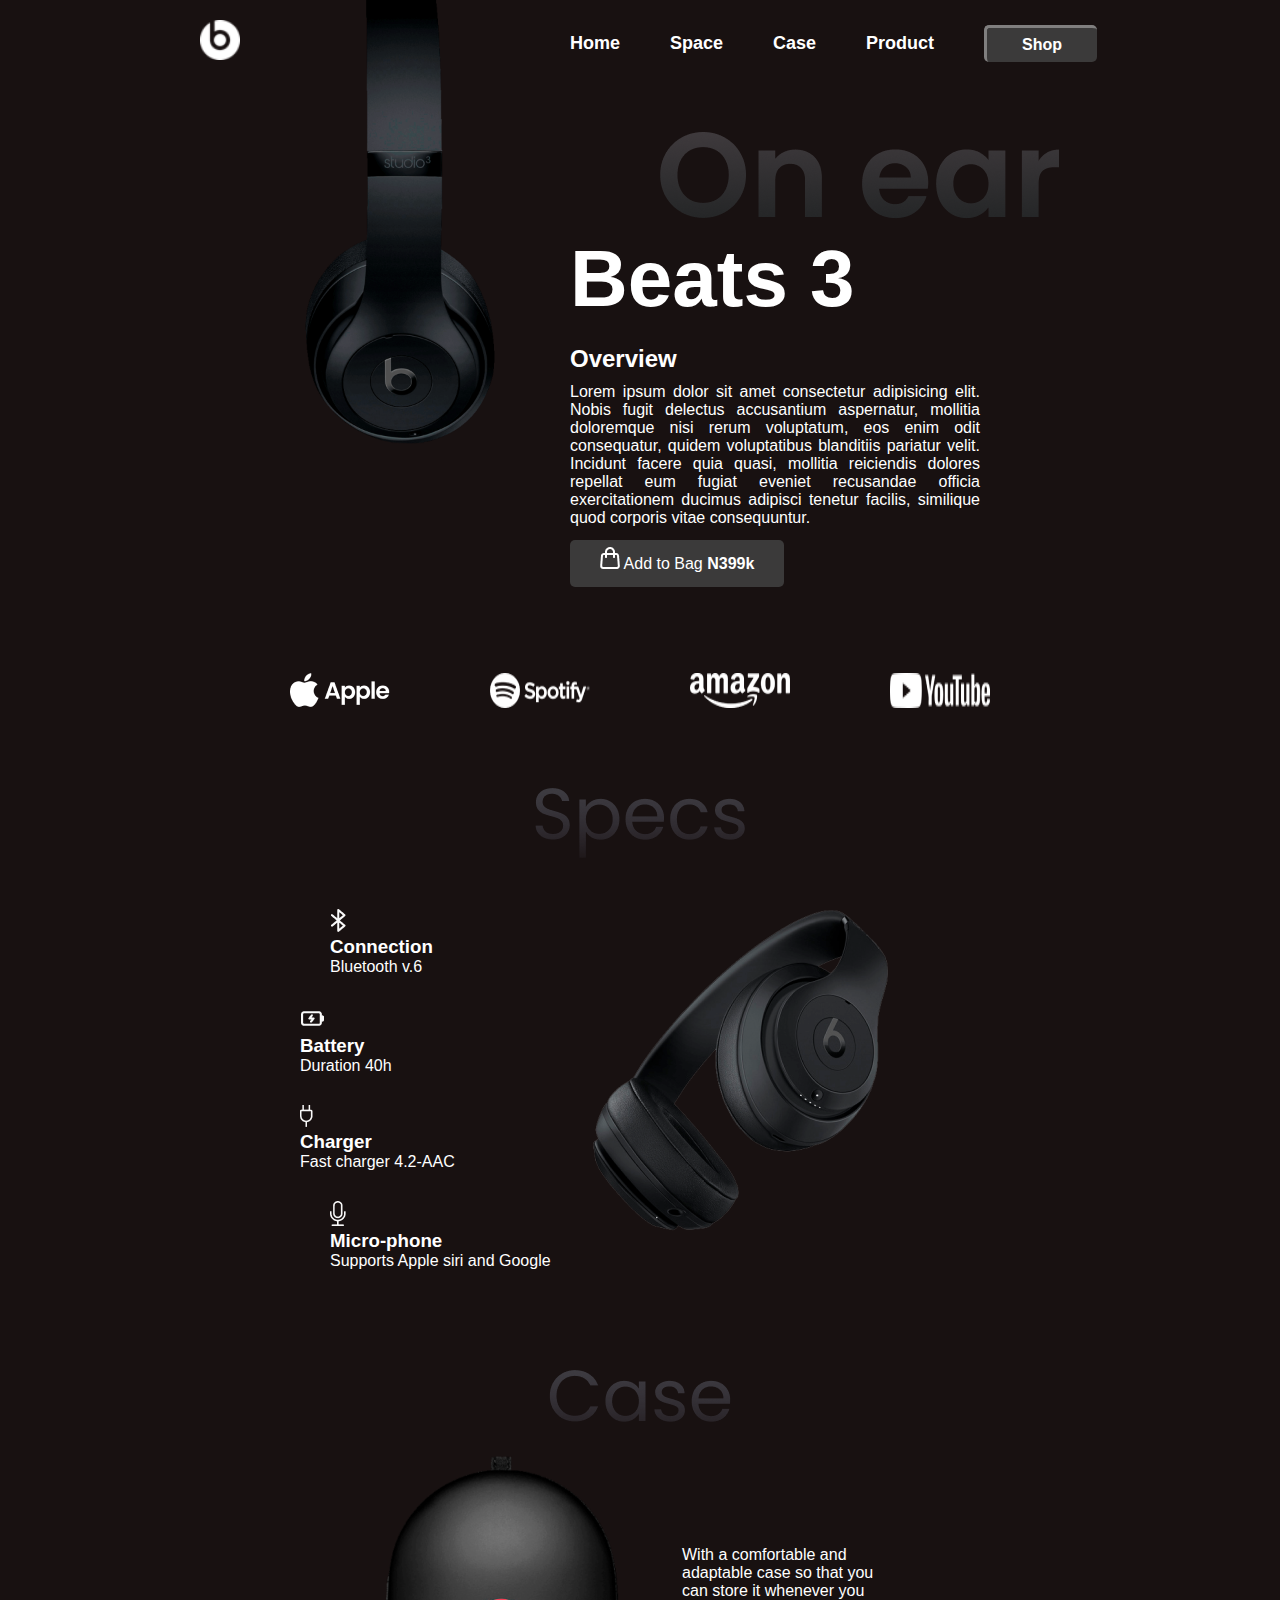
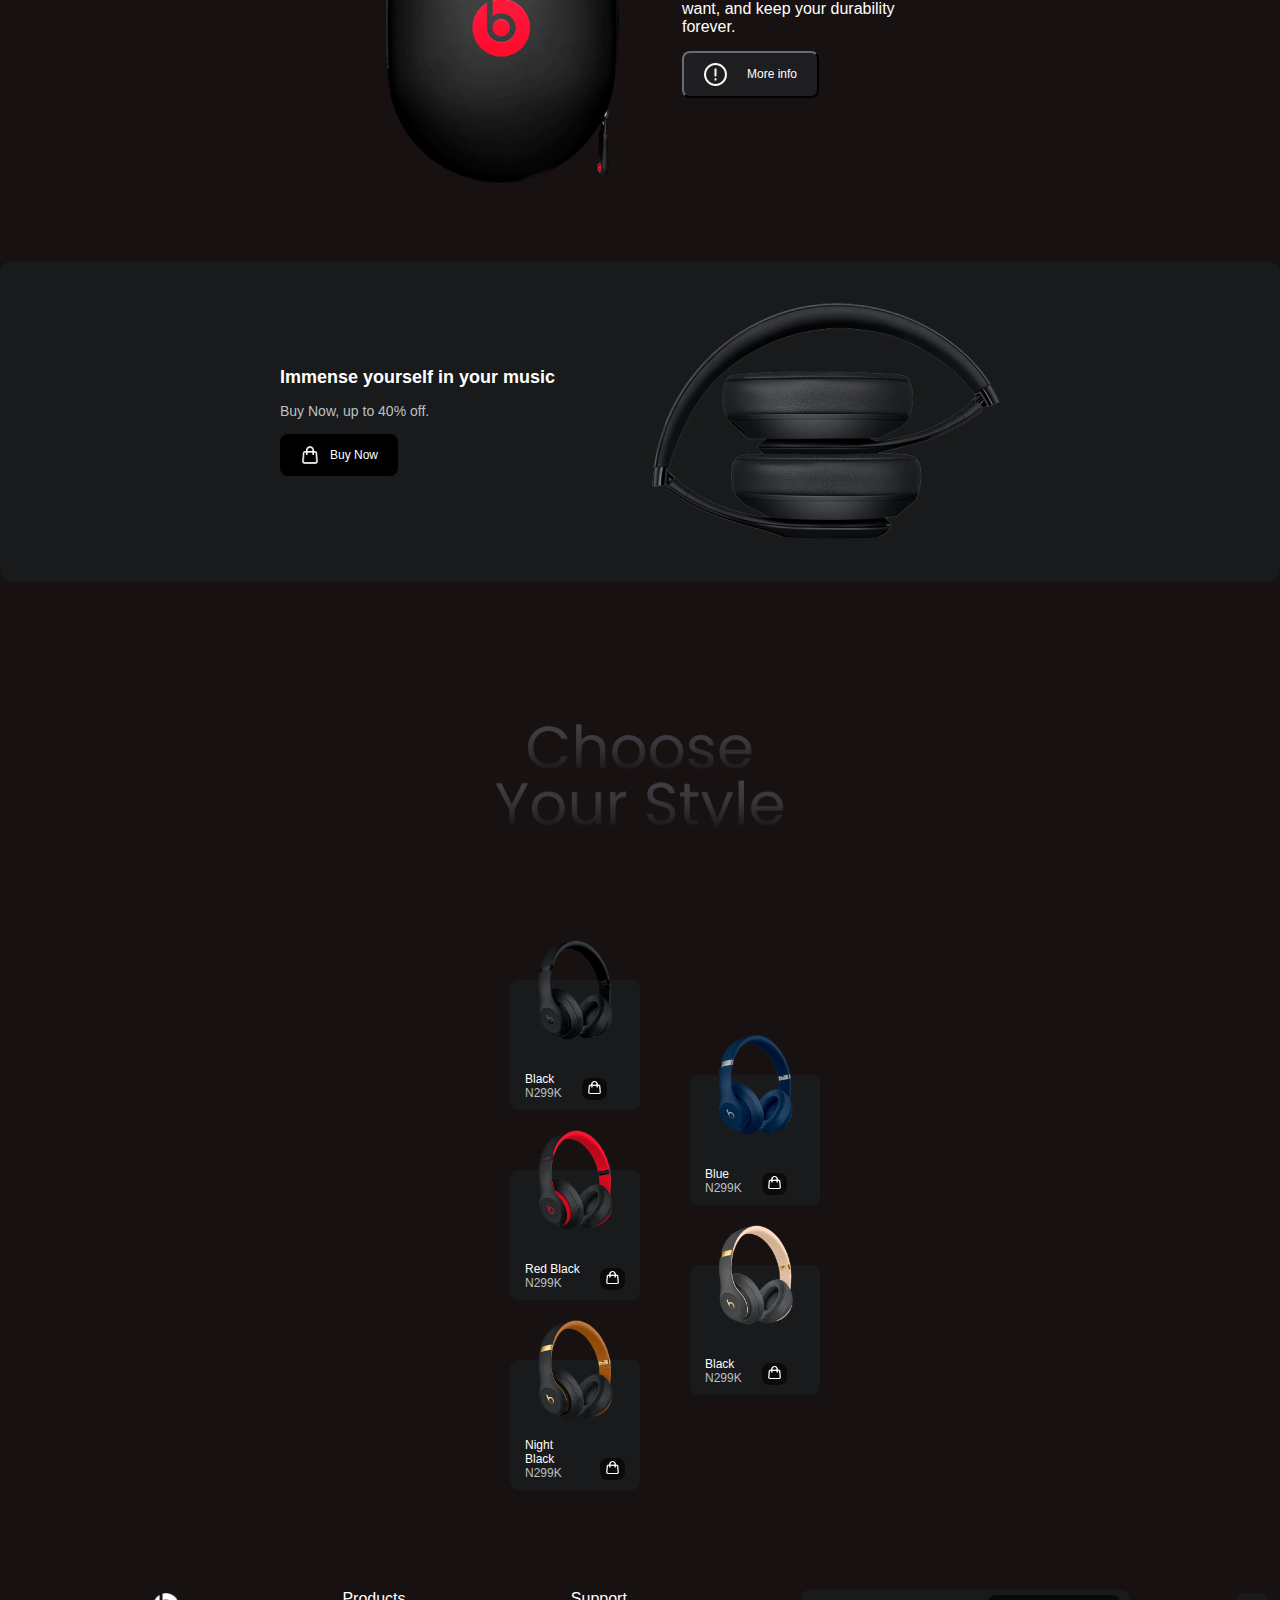
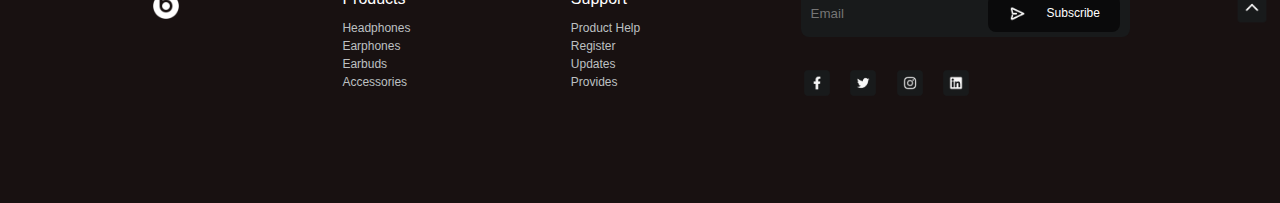
<file: index.html>
<!DOCTYPE html>
<html lang="en">
<head>
    <meta charset="UTF-8">
    <meta http-equiv="X-UA-Compatible" content="IE=edge">
    <meta name="viewport" content="width=device-width, initial-scale=1.0">
    <link rel="stylesheet" href="style.css">
    <title>Beast</title>

</head>
<body>
    <section class="hero-section">
        <div class="left-section">
            <img class="logo" src="./Photos/beatsLogo.png" alt="company-logo">
            <img class="main-img" src="./Photos/mainImage.png" alt="main-img">

        </div>

<!-- ----------------------------RIGHT SECTION------------------------ -->

        <div class="right-section">
            <nav>
                <div class="nav-links">
                   <a href="#" class="links">Home</a>
                   <a href="#" class="links">Space</a>
                   <a href="#" class="links">Case</a>
                   <a href="#" class="links">Product</a>
                   <a href="#" class="btn">Shop</a>
                </div>
            </nav>

            <!-- -------------------------------------------------------- -->

            <div class="right-img">
                <img src="./Photos/onEar.png" alt="" class="on-ear">
            </div>

            <h1>Beats 3</h1>

            <h2>Overview</h2>

            <div class="disc-text">

            <p>Lorem ipsum dolor sit amet consectetur adipisicing elit. Nobis fugit delectus accusantium aspernatur, mollitia doloremque nisi rerum voluptatum, eos enim odit consequatur, quidem voluptatibus blanditiis pariatur velit. Incidunt facere quia quasi, mollitia reiciendis dolores repellat eum fugiat eveniet recusandae officia exercitationem ducimus adipisci tenetur facilis, similique quod corporis vitae consequuntur.</p>

            </div>

            <div class="p-btn">

            <a href="#" class="purchase-btn">
                <img src="./Icons/shoppingBag.png" alt="">
                Add to Bag <b>N399k</b>
            </a>

            </div>

        </div>

        

    </section>

    <!-- ----------------COMPANIES LOGO SECTION------------------ -->

    <section class="companies-logos container">
        <div class="companies-logo">
            <img src="./Photos/appleLogo.png" alt="" class="c-logo">
            <img src="./Photos/spotifyLogo.png" alt="" class="c-logo">
            <img src="./Photos/amazonLogo.png" alt="" class="c-logo">
            <img src="./Photos/youtubeLogo.png" alt="" class="c-logo">
        </div>

    </section>

    <!-- ---------------PRODUCT SECTION----------------------------- -->

    <section class="product-sections container">
        <div class="product-section container">
            <img src="./Icons/specsLogo.png" alt="">
        </div>

        <div class="product-disc">
            <div class="product-left">
                <div class="product-bluetooth">
                    <img src="Icons/bluetooth.png" alt="">
                    <h3>Connection</h3>
                    <p>Bluetooth v.6</p>
                </div>
   
               <div class="product-battery">
                   <img src="Icons/battery.png" alt="">
                   <h3>Battery</h3>
                   <p>Duration 40h</p>
               </div>
   
               <div class="product-charger">
                   <img src="Icons/charger.png" alt="">
                   <h3>Charger</h3>
                   <p>Fast charger 4.2-AAC</p>
               </div>
   
               <div class="product-microphone">
                   <img src="Icons/mic.png" alt="">
                   <h3>Micro-phone</h3>
                   <p>Supports Apple siri and Google</p>
               </div>

             </div>  

            <div class="spec-img">
              <img src="Photos/specsImage.png" alt="">

            </div>
        

        </div>





    </section>

    <!-- -----------------------CASE SECTION----------------------------- -->

    <section class="case-section container">
        <div class="main-case-section ">
            <img src="Icons/caseLogo.png" alt="case logo">

        </div>
        
        <div class="case-box">

           <div class="left-case ">
               <img src="Photos/caseImage.png" alt="case-img">
   
           </div>
   
           <div class="right-case">
             <p> With a comfortable and adaptable case so that you can store it
                whenever you want, and keep your durability forever.</p>

                <button class="more-info-btn">
                    <img src="Icons/group.png" alt="">
                    <span>More info</span>
                </button>
          
   
           </div>

        </div>


    </section>

<!-- --------------------SECTION TO BUT PRODUCT-------------- -->

<section class="buy-product">
    <div>
      <h3>Immense yourself in your music</h3>
      <p>Buy Now, up to 40% off.</p>
      <div>
        <img src="./Icons/shoppingBag.png" alt="shoping bag" />
        <p>Buy Now</p>
      </div>
    </div>

    <img src="./Photos/buyNowSectionImage.png" alt="buy now" />
  </section>


<!-- -------------------Product section display------------------------ -->
 
 <section class="product">
   
    <img class="product-logo" src="./Icons/productLogo.png" alt="logo" />

    
     <div class="product-items">
     
     
           

           <div class="product-column">

        <div class="product-card">
            <img class="product-img" src="./Photos/black.png" alt="black" />
            <div class="product-info">
              <p> Black <br /><span>N299K</span></p>
    
              <div>
                <img src="./Icons/shoppingBag.png" alt="shopping bag" />
              </div>
            </div>
          </div>


      <!-- creating card for product -->
      <div class="product-card">
        <img
          class="product-img"
          src="./Photos/redBlack.png"
          alt="red black"
        />
        <div class="product-info">
          <p>
            Red Black <br />
            <span>N299K</span>
          </p>

          <div>
            <img src="./Icons/shoppingBag.png" alt="shopping bag" />
          </div>
        </div>
      </div>
        

        <!-- creating card for product -->
        <div class="product-card">
            <img
              class="product-img"
              src="./Photos/nightBlack.png"
              alt="Night Black"
            />
            <div class="product-info">
              <p>
                Night Black <br />
                <span>N299K</span>
              </p>
  
              <div>
                <img src="./Icons/shoppingBag.png" alt="shopping bag" />
              </div>
            </div>
          </div>

           </div>

  
              <div class="product-column">

            <!-- creating card for product -->
          <div class="product-card">
            <img class="product-img" src="./Photos/blue.png" alt="blue" />
            <div class="product-info">
              <p>
                Blue <br />
                <span>N299K</span>
              </p>
  
              <div>
                <img src="./Icons/shoppingBag.png" alt="shopping bag" />
              </div>
            </div>
          </div>
  
          <!-- creating card for product -->
          <div class="product-card">
            <img
              class="product-img"
              src="./Photos/twilightGray.png"
              alt="twilight"
            />
            <div class="product-info">
              <p>
                Black <br />
                <span>N299K</span>
              </p>
  
              <div>
                <img src="./Icons/shoppingBag.png" alt="shopping bag" />
              </div>
            </div>
          </div>
              </div>


     </div>     




<!-- ---------------------Footer section starts------------ -->
        
    <footer>
        <img class="footer-logo" src="./Photos/beatsLogo.png" alt="logo" />
  
        <ul>
          <li><a href="#">Products</a></li>
          <li><a href="#">Headphones</a></li>
          <li><a href="#">Earphones</a></li>
          <li><a href="#">Earbuds</a></li>
          <li><a href="#">Accessories</a></li>
        </ul>
  
        <ul>
          <li><a href="#">Support</a></li>
          <li><a href="#">Product Help</a></li>
          <li><a href="#">Register</a></li>
          <li><a href="#">Updates</a></li>
          <li><a href="#">Provides</a></li>
        </ul>
  
        <div class="subscription-footer">

          <div>
            <input type="email" placeholder="Email" />
            <div class="subscribe-button">
              <img src="./Icons/rightArrow.png" alt="Right-Arrow" />
              <p>Subscribe</p>
            </div>
          </div>
  
          <div>
            <img src="./Icons/facebook.png" alt="Facebook" />
            <img src="./Icons/twitter.png" alt="Twitter" />
            <img src="./Icons/instagram.png" alt="Instagram" />
            <img src="./Icons/linkedin.png" alt="Linkedin" />
          </div>
        </div>
  
        <img class="Arrow-up" src="./Icons/upArrow.png" alt="Arrow" />
      </footer>



    
</body>
</html>
</file>
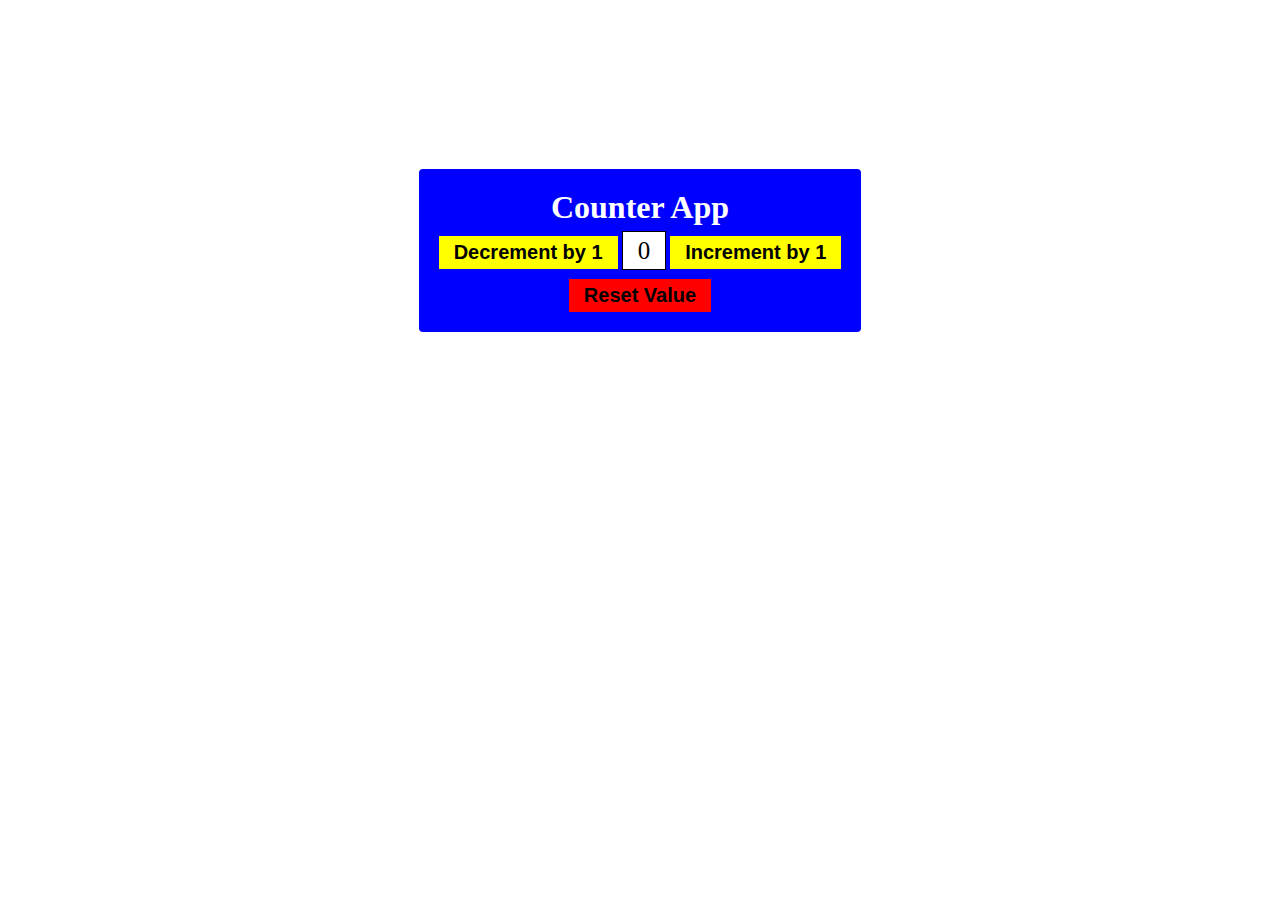
<file: Counter App/Index.html>
<!DOCTYPE html>
<html lang="en">
  <head>
    <meta charset="UTF-8" />
    <meta http-equiv="X-UA-Compatible" content="IE=edge" />
    <meta name="viewport" content="width=device-width, initial-scale=1.0" />
    <title>Counter App</title>

    <link rel="stylesheet" href="./style.css" />

  </head>
  <body>
    
    <div class="container">
      <h1>Counter App</h1>

      <div>
        <button id="decrementBtn">Decrement by 1</button>
        <span id="displayValue" class="display-value">0</span>
        <button id="incrementBtn">Increment by 1</button>
      </div>

      <button id="resetBtn" class="reset-btn">Reset Value</button>
    </div>


    <script src="./script.js"></script>
  </body>

  
  

</html>
</file>
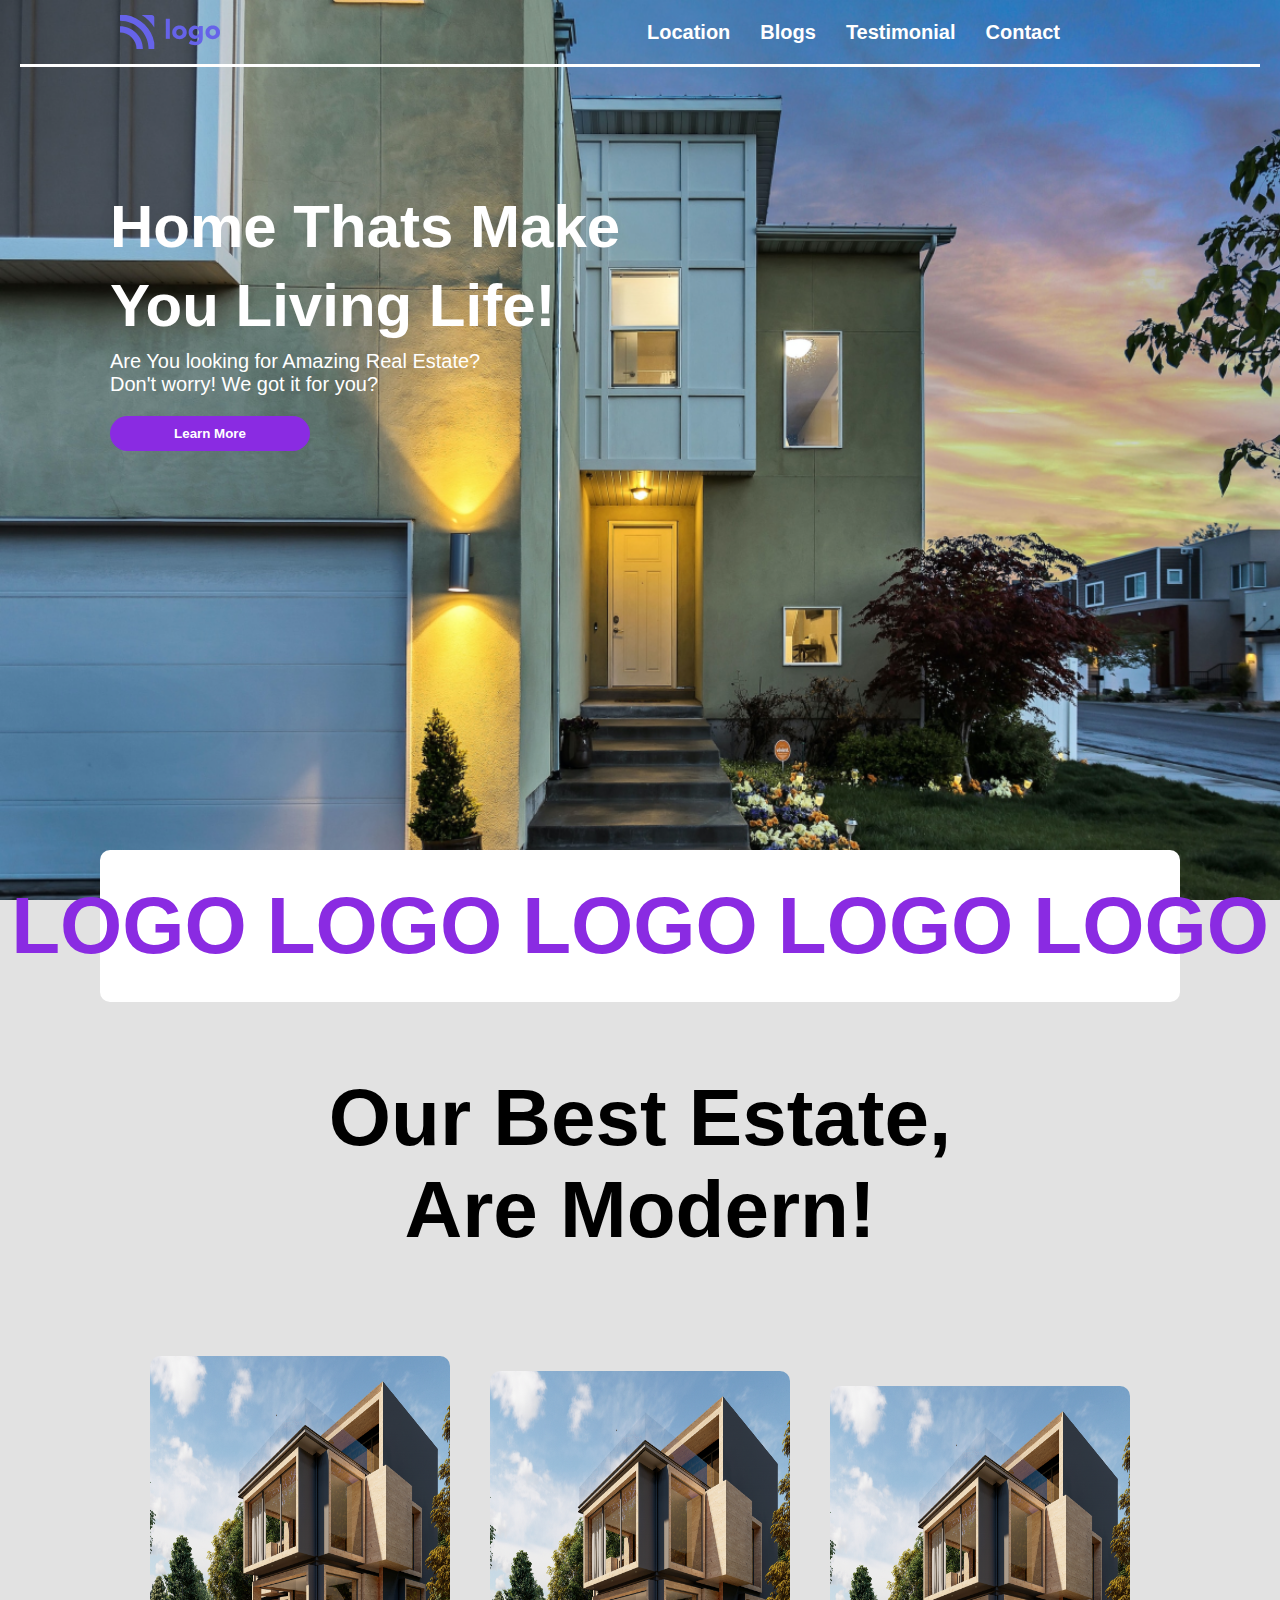
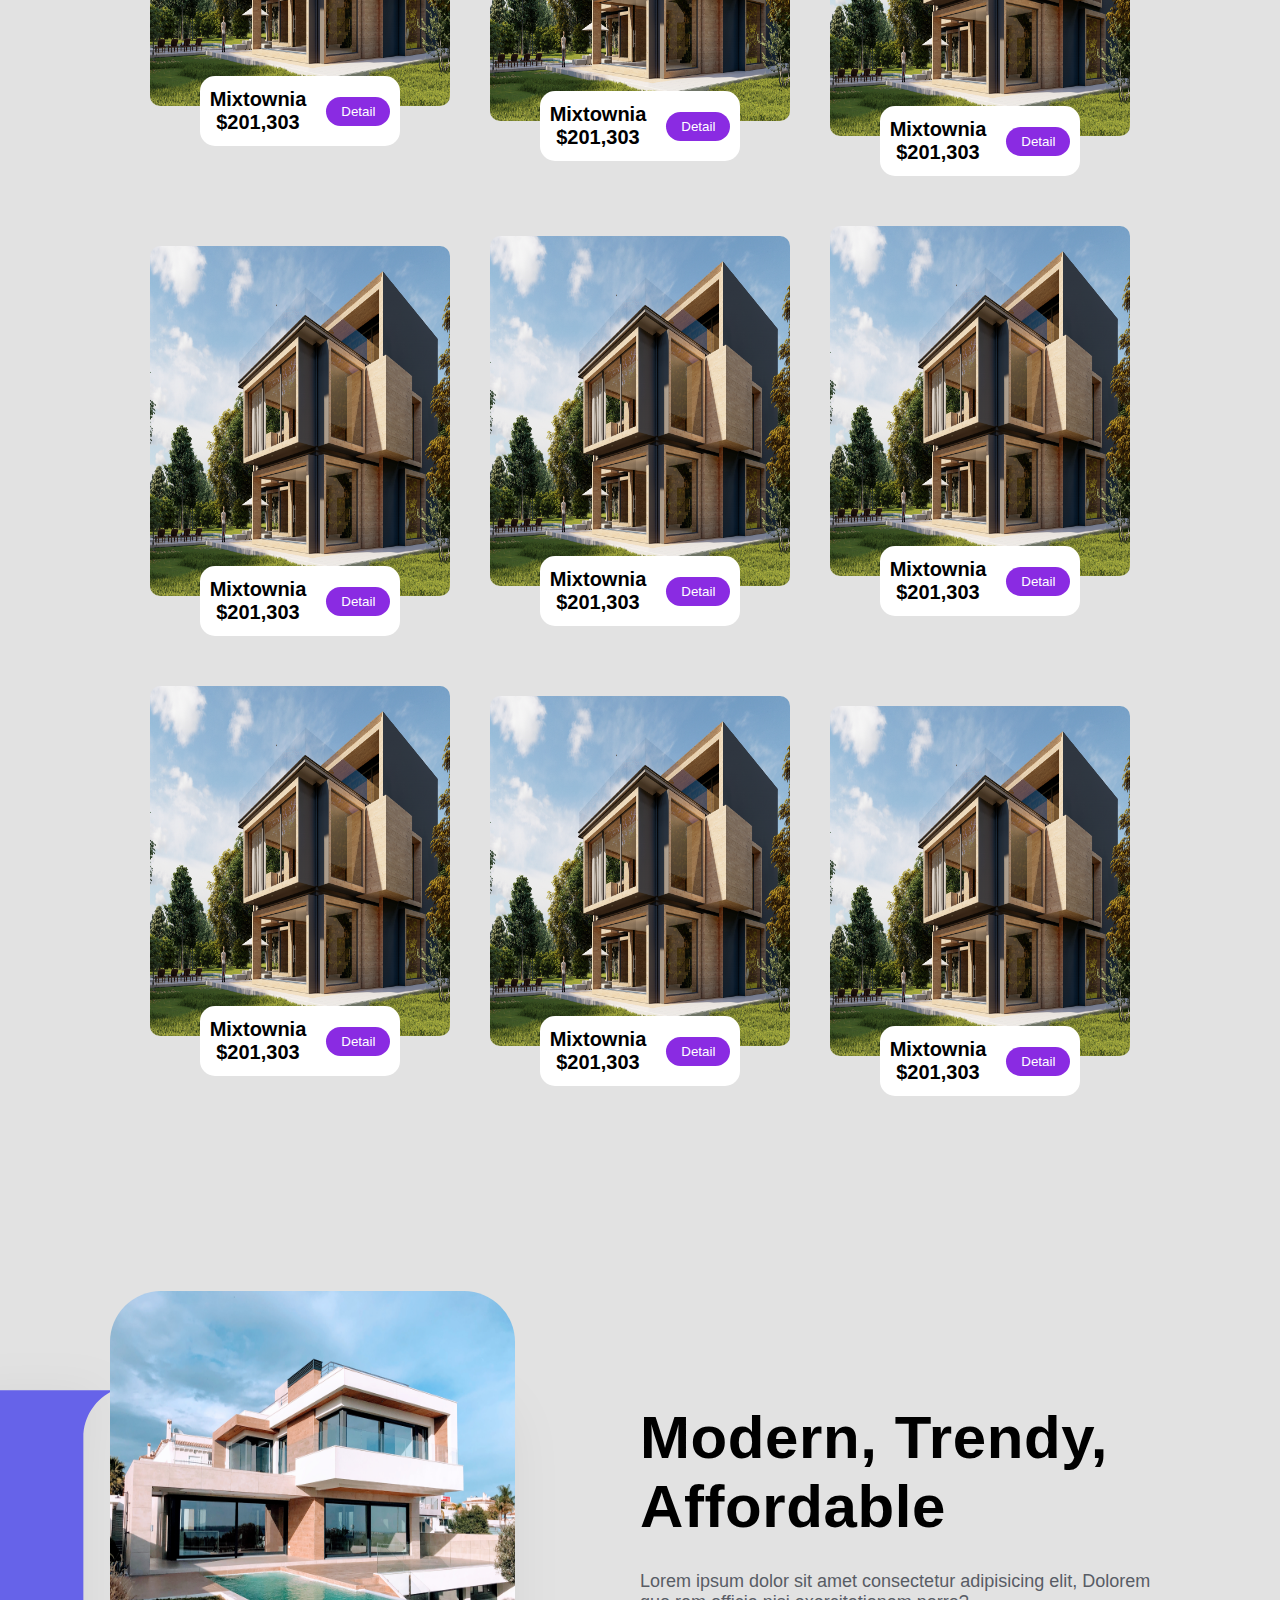
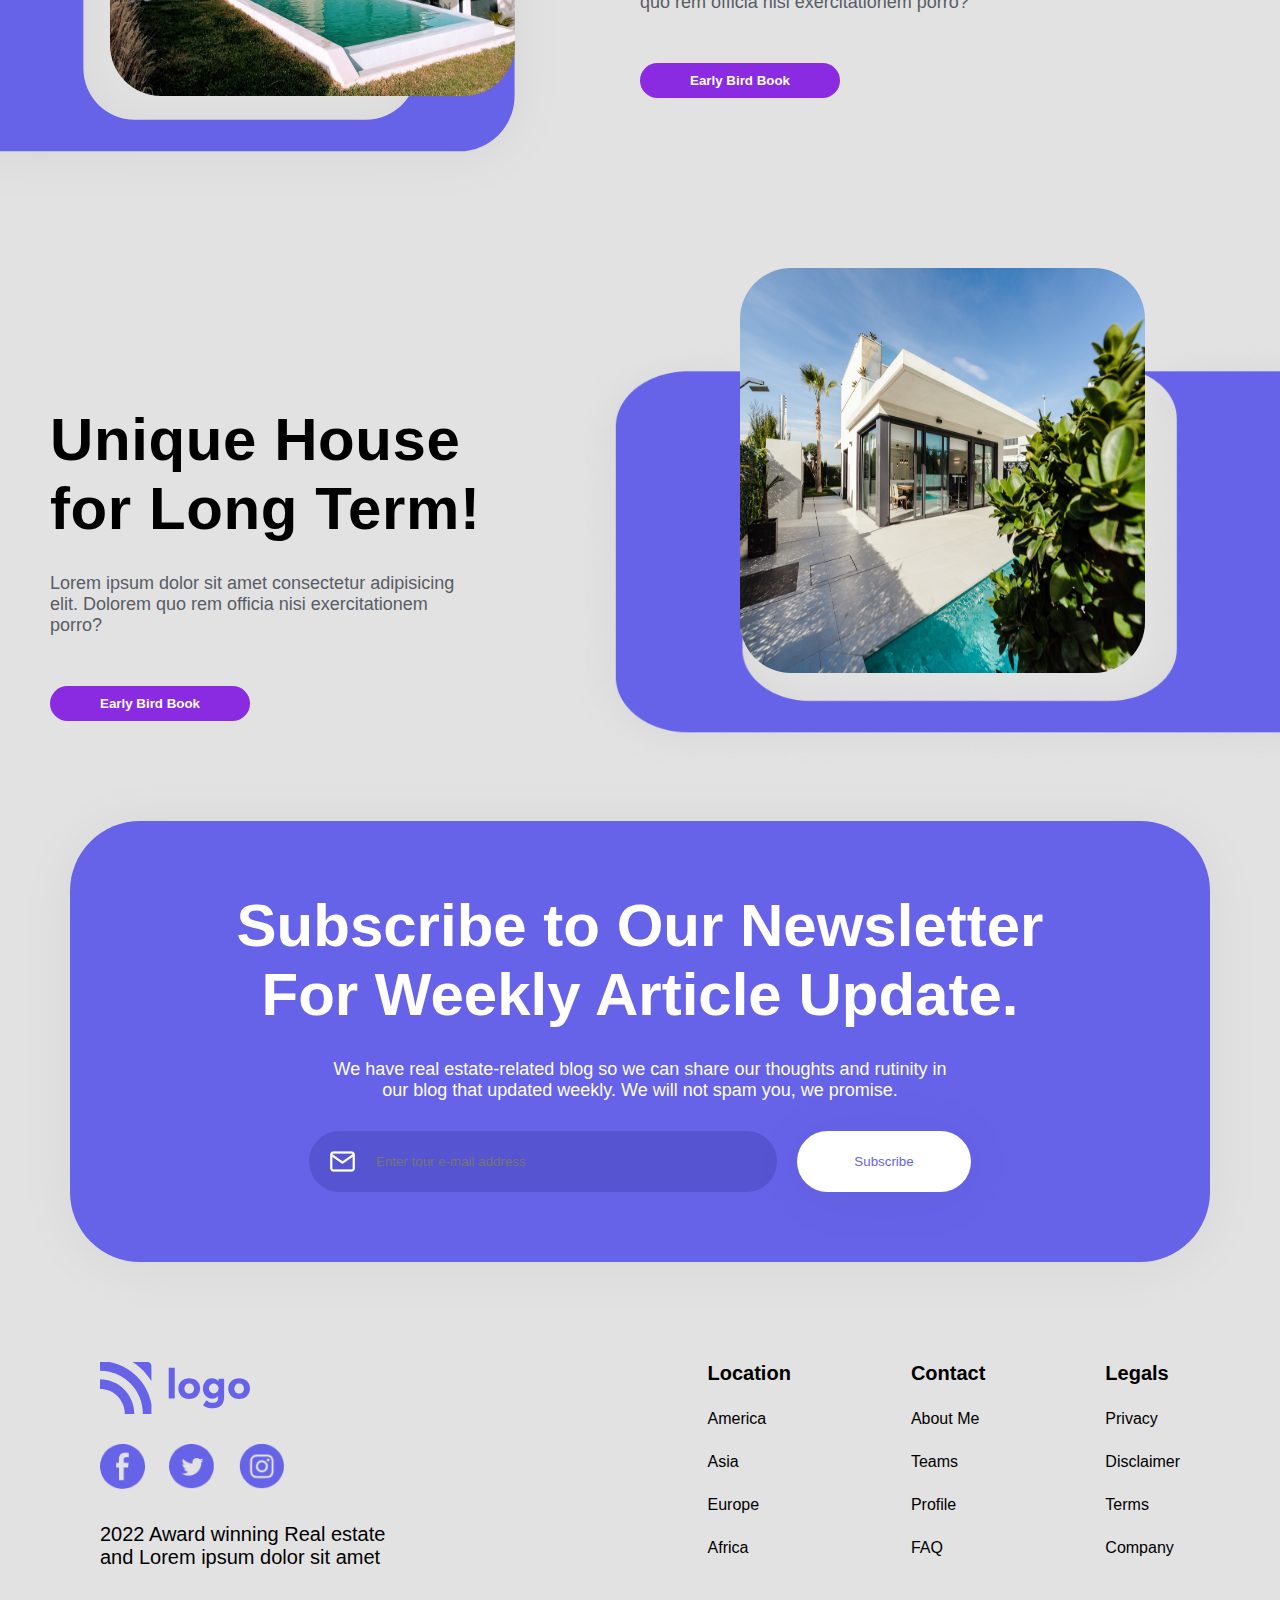
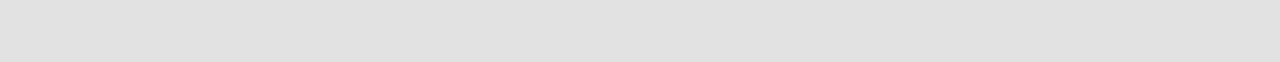
<file: Real Estate/Index.html>
<!DOCTYPE html>
<html lang="en">
<head>
    <meta charset="UTF-8">
    <meta http-equiv="X-UA-Compatible" content="IE=edge">
    <meta name="viewport" content="width=device-width, initial-scale=1.0">
    <link rel="stylesheet" href="./style.css">
    <title>Real Estate</title>
</head>
<body>
    
<section class="hero-section">

    <header>
        <nav>
            <div class="main-nav flex">
                <img src="./Icons/Logo.svg" alt="company-logo">

                <div class="nav-links flex">
                    <a href="#" class="nav-link">Location</a>
                    <a href="#" class="nav-link">Blogs</a>
                    <a href="#" class="nav-link">Testimonial</a>
                    <a href="#" class="nav-link">Contact</a>
                    
                </div>
            </div>
        </nav>
    </header>

<!-- ---------------------hero-text-------------------------------- -->

    <div class="hero-text ">
        <h1>Home Thats Make</h1>
        <h1>You Living Life!</h1>

        <p>Are You looking for Amazing Real Estate? <br>
        Don't worry! We got it for you?</p>

        <button class="primary-button">Learn More</button>

    </div>


</section>

<section class="logos flex">
    <h1>LOGO</h1>
    <h1>LOGO</h1>
    <h1>LOGO</h1>
    <h1>LOGO</h1>
    <h1>LOGO</h1>
</section>

<section class="feature-cards ">

    <h1>Our Best Estate,</h1>
    <h1>Are Modern!</h1>

    <div class="cards ">

           <div class="card flex">
             <img src="./Photos/cardImage1.png" alt="cardimg1">
     
                    <div class="card-detail flex ">
                 
                         <div class="card-text">
                            <p>Mixtownia</p> 
                            <p>$201,303</p>
        
                         </div>
        
                         <button class="detail-btn">Detail</button>
               
                    </div>

             

           </div>

           <div class="card flex">
            <img src="./Photos/cardImage1.png" alt="cardimg1">
    
                   <div class="card-detail flex ">
                
                        <div class="card-text">
                           <p>Mixtownia</p> 
                           <p>$201,303</p>
       
                        </div>
       
                        <button class="detail-btn">Detail</button>
              
                   </div>

            

           </div>

           <div class="card flex">
        <img src="./Photos/cardImage1.png" alt="cardimg1">

               <div class="card-detail flex ">
            
                    <div class="card-text">
                       <p>Mixtownia</p> 
                       <p>$201,303</p>
   
                    </div>
   
                    <button class="detail-btn">Detail</button>
          
               </div>

        

           </div>

           <div class="card flex">
            <img src="./Photos/cardImage1.png" alt="cardimg1">
    
                   <div class="card-detail flex ">
                
                        <div class="card-text">
                           <p>Mixtownia</p> 
                           <p>$201,303</p>
       
                        </div>
       
                        <button class="detail-btn">Detail</button>
              
                   </div>
    
            
    
               </div>


               <div class="card flex">
                <img src="./Photos/cardImage1.png" alt="cardimg1">
        
                       <div class="card-detail flex ">
                    
                            <div class="card-text">
                               <p>Mixtownia</p> 
                               <p>$201,303</p>
           
                            </div>
           
                            <button class="detail-btn">Detail</button>
                  
                       </div>
        
                
        
                   </div>


                   <div class="card flex">
                    <img src="./Photos/cardImage1.png" alt="cardimg1">
            
                           <div class="card-detail flex ">
                        
                                <div class="card-text">
                                   <p>Mixtownia</p> 
                                   <p>$201,303</p>
               
                                </div>
               
                                <button class="detail-btn">Detail</button>
                      
                           </div>
            
                    
            
                       </div>
  
                       <div class="card flex">
                        <img src="./Photos/cardImage1.png" alt="cardimg1">
                
                               <div class="card-detail flex ">
                            
                                    <div class="card-text">
                                       <p>Mixtownia</p> 
                                       <p>$201,303</p>
                   
                                    </div>
                   
                                    <button class="detail-btn">Detail</button>
                          
                               </div>
                
                        
                
                           </div>

                           <div class="card flex">
                            <img src="./Photos/cardImage1.png" alt="cardimg1">
                    
                                   <div class="card-detail flex ">
                                
                                        <div class="card-text">
                                           <p>Mixtownia</p> 
                                           <p>$201,303</p>
                       
                                        </div>
                       
                                        <button class="detail-btn">Detail</button>
                              
                                   </div>
                    
                            
                    
                               </div>


                               <div class="card flex">
                                <img src="./Photos/cardImage1.png" alt="cardimg1">
                        
                                       <div class="card-detail flex ">
                                    
                                            <div class="card-text">
                                               <p>Mixtownia</p> 
                                               <p>$201,303</p>
                           
                                            </div>
                           
                                            <button class="detail-btn">Detail</button>
                                  
                                       </div>
                        
                                
                        
                                   </div>

                                   





    </div>


</section>




     <!--------- FEATURE-SECTION STARTS------------------ -->


     <section class="features-section first-feature-section">
        
        <div>
          <img src="./Icons/featureImageBg1.svg" alt="BG IMG" />
          <img src="./Photos/featuresImage1.png" alt="FEATURE IMG1" />
        </div>
  
       
        <div>
          <h1>Modern, Trendy, Affordable</h1>
          <p>
            Lorem ipsum dolor sit amet consectetur adipisicing elit, Dolorem quo
            rem officia nisi exercitationem porro?
          </p>
          <button class="primary-button">Early Bird Book</button>
        </div>
      </section>
  
     
      <section class="features-section second-feature-section">
    

        <div>
          <h1>Unique House for Long Term!</h1>
          <p>
            Lorem ipsum dolor sit amet consectetur adipisicing elit. Dolorem quo
            rem officia nisi exercitationem porro?
          </p>
          <button class="primary-button">Early Bird Book</button>
        </div>
  
        

        <div>
          <img src="./Icons/featureImageBg2.png" alt="BG IMG" />
          <img src="./Photos/featuresImage2.png" alt="FEATURE IMG2" />
        </div>
      </section>



   


    <section class="newsletter">
        <h1>Subscribe to Our Newsletter <br> For Weekly Article Update.</h1>
        <p>
          We have real estate-related blog so we can share our thoughts and
          rutinity in our blog that updated weekly. We will not spam you, we
          promise.
        </p>
  
      


        <form>
          <div>
            <img src="./Icons/mail.png" alt="mail">
            <input type="text" placeholder="Enter tour e-mail address"/>
          </div>
          <button>Subscribe</button>
        </form>
      </section>
  
      


      <footer>
        <div>
          <img src="./Icons/Logo.svg" alt="logo" />
         

          <div>
            <img src="./Icons/facebook.png" alt="facebook icon" />
            <img src="./Icons/twitter.png" alt="twitter icon" />
            <img src="./Icons/instagram.png" alt="instagram icon" />
          </div>
          <p>2022 Award winning Real estate and Lorem ipsum dolor sit amet</p>
        </div>
  
       

        <div class="footer-links">
          <div class="footer-links-content">
            <ul>
              <li><a href="#">Location</a></li>
              <li><a href="#">America</a></li>
              <li><a href="#">Asia</a></li>
              <li><a href="#">Europe</a></li>
              <li><a href="#">Africa</a></li>
            </ul>
          </div>
  
          <div class="footer-links-content">
            <ul>
              <li><a href="#">Contact</a></li>
              <li><a href="#">About Me</a></li>
              <li><a href="#">Teams</a></li>
              <li><a href="#">Profile</a></li>
              <li><a href="#">FAQ</a></li>
            </ul>
          </div>
  
          <div class="footer-links-content">
            <ul>
              <li><a href="#">Legals</a></li>
              <li><a href="#">Privacy</a></li>
              <li><a href="#">Disclaimer</a></li>
              <li><a href="#">Terms</a></li>
              <li><a href="#">Company</a></li>
            </ul>
          </div>
        </div>
      </footer>










</body>
</html>
</file>
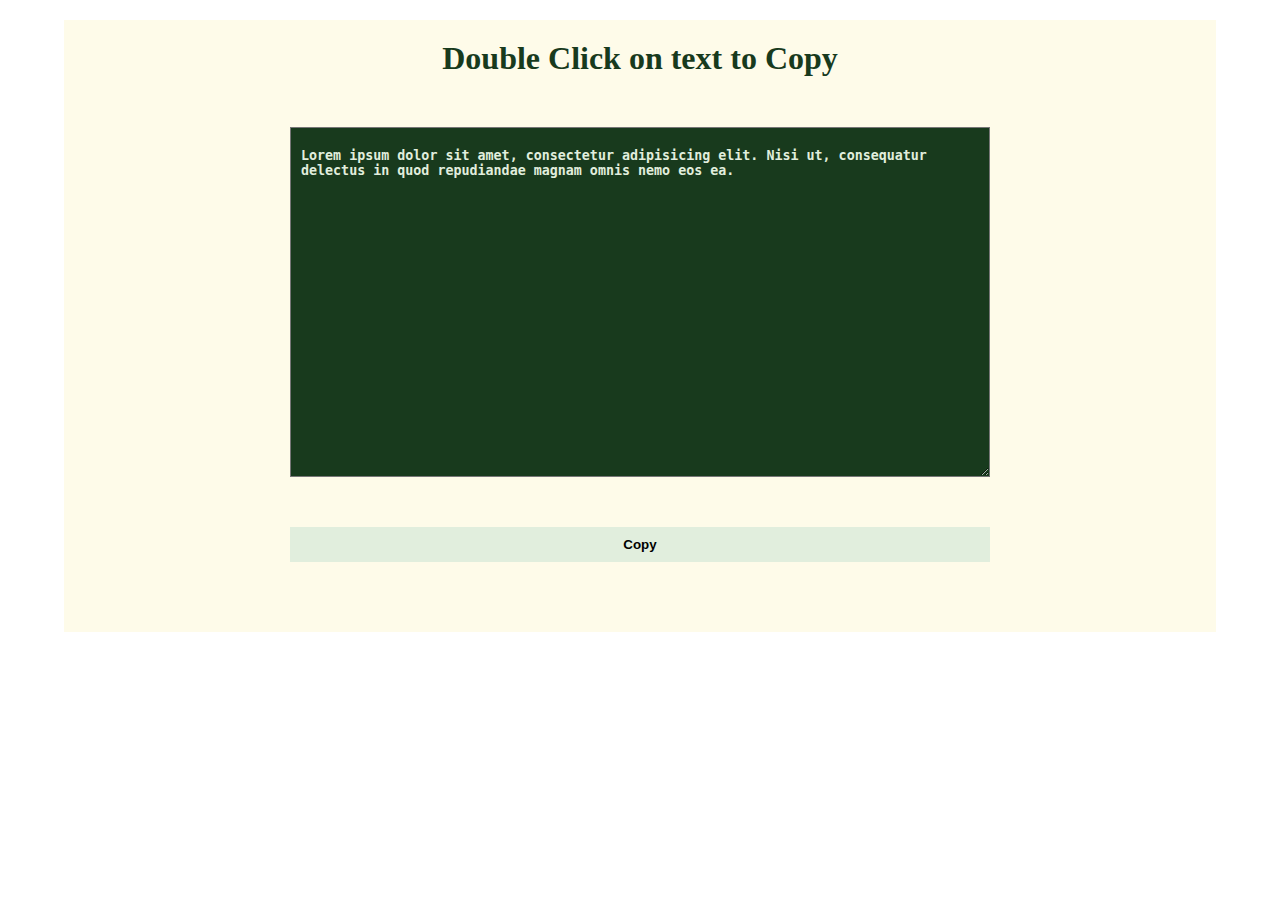
<file: Assignment 27 feb/dbclick/index.html>
<!DOCTYPE html>
<html lang="en">
<head>
    <meta charset="UTF-8">
    <meta http-equiv="X-UA-Compatible" content="IE=edge">
    <meta name="viewport" content="width=device-width, initial-scale=1.0">
    <title>Db click Copy</title>
    <link rel="stylesheet" href="./style.css">
</head>
<body>

    <div class="container">
        <div class="content-box">

            <h1>Double Click on text to Copy</h1>

            <div class="content">
                <textarea id="textArea" cols="30" rows="10" placeholder="Enter here">Lorem ipsum dolor sit amet, consectetur adipisicing elit. Nisi ut, consequatur delectus in quod repudiandae magnam omnis nemo eos ea.</textarea>
                <button  class="copy-btn" id="copyBtn">Copy</button>
            </div>

        </div>
    </div>
    



    <script src="./script.js"></script>
</body>
</html>
</file>
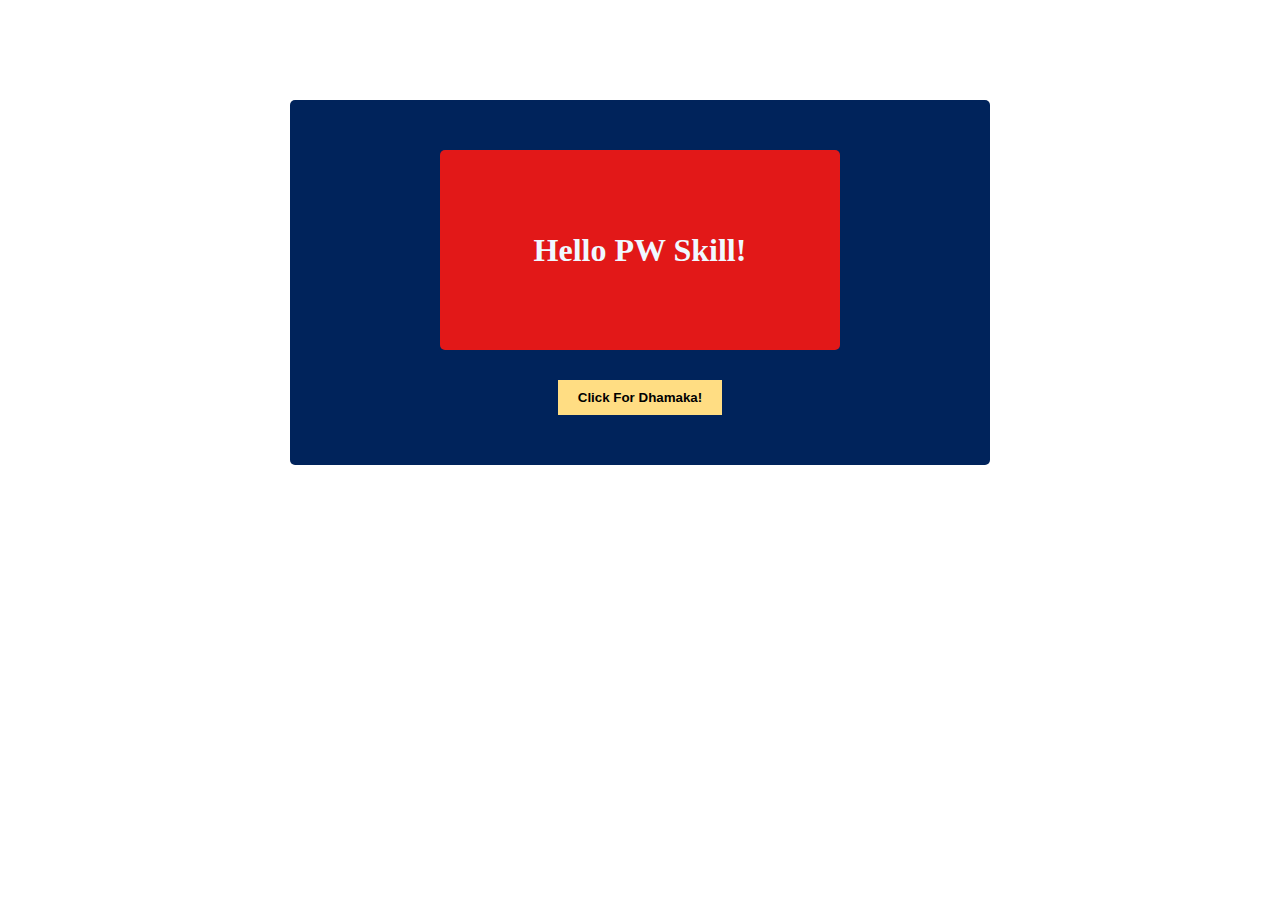
<file: Assignment 27 feb/Onclick/index.html>
<!DOCTYPE html>
<html lang="en">
<head>
    <meta charset="UTF-8">
    <meta http-equiv="X-UA-Compatible" content="IE=edge">
    <meta name="viewport" content="width=device-width, initial-scale=1.0">
    <title>OnClick</title>
    <link rel="stylesheet" href="./style.css">
</head>
<body>
    <div class="container">
        <div class="card ">
            <h1>Hello PW Skill!</h1>
        </div>

        <button>Click For Dhamaka!</button>

    </div>



    <script src="./script.js"></script>
</body>
</html>
</file>
<file: style.css>
*{
    margin: 0;
    padding: 0;
    box-sizing: border-box;
    font-family: sans-serif;
    list-style: none;
    
}

/* Utility class */
h1,h2,h3{
    color: #ffff;

}
p{
    color: #ffff;
}

span{
    color: #ffff;
}

a{
    text-decoration: none;
    color: #ffff;
}

.container{
    padding: 0 100px;
}
/* ---------------------------------------------------------- */
body{
    background-color: rgba(7, 0, 0, 0.935);
}

.hero-section{
    display: flex;
}
.left-section{
    margin-left: 200px;
    
   
}
.logo{
    position: absolute;
    width: 40px;
    margin-top: 20px;
    
}

.main-img{
    padding-left: 100px;
    width: 300px;
    margin-top: -20px;
}

.right-section{
    margin-left: 70px;

}
.nav-links{
    display: flex;
    margin-top: 25px;
    gap: 50px;
    align-items: center;
}
.links{
    text-decoration: none;
    color: #ffff;
    font-size: large;
    font-weight: 700;
}

.btn{
    text-decoration: none;
    font-weight: 700;
    color: #ffff;
    background-color: rgb(59, 58, 58);
    border-left: 3px solid #807f7f;
    border-top: 3px solid #807f7f;
    border-radius: 5px;
    padding: 8px 35px;

}

/* -------------------------------------------------------------------- */

.right-img img{
    margin: 70px 0 0 90px;
}

.right-section h1{
    font-size: 80px;
    margin-top: 10px;
    font-family:sans-serif;
}

.right-section h2{
    font-family: sans-serif;
    margin-top: 20px;
}

.disc-text{
    padding-right: 200px;
}
.right-section p{
    margin-top: 10px;
    text-align: justify;
    padding-right: 70px;
    margin-right: 30px;
}

.p-btn{
    margin-top: 20px;

}

.purchase-btn{
    padding: 15px 30px;
    border-radius: 5px;
    background-color:  rgb(59, 58, 58);
}

/* ---------------COMPANIES LOGO SECTION-------------------------- */

.companies-logo{
   margin-top: 100px;
   display: flex;
   justify-content: center;
   gap: 100px;
}

.product-left{
    display: flex;
    flex-direction: column;
    gap: 30px;
}



.product-section{
    display: flex;
    justify-content: center;
    margin-top: 80px;
}

.product-disc{
    display: flex;
    flex-direction: row;
    margin: 50px 0 0 200px;
    gap: 40px;
}

.product-bluetooth,.product-microphone{
    margin-left: 30px;
}

.spec-img img{
    width: 300px;
}

/* -------------------CASE--------------------------------------- */
.main-case-section{
    display: flex;
    justify-content: center;
    margin-top: 100px;

}

.case-box{
    display: flex;
    flex-direction: row;
    align-items: center;
    justify-content: center;
    margin-top: 30px;
}

.left-case img{
    width: 80%;
}

.right-case{
    width: 20%;
}
.more-info-btn{
    margin-top: 15px;
    border-color: #1e1e21;
    background: #1e1e21;
    border-radius: 8px;
    display: flex;
    align-items: center;
    gap: 20px;
    font-size: 12px;
    padding: 10px 20px;
}

/* ---------------------BUY PRODUCT SECTION -----------------------*/
.buy-product {
    background: #181a1b;
    border-radius: 12px;
    display: flex;
    align-items: center;
    justify-content: center;
    gap: 50px;
    margin-top: 70px;
    padding: 40px 0;
  }



.buy-product div {
  width: 25%;
}

.buy-product div h3 {
  font-weight: 600;
  font-size: 18px;
  margin-bottom: 15px;
}

.buy-product div p {
  color: #bdc0c2;
  font-size: 14px;
  margin-bottom: 15px;
}

.buy-product div div {
  display: flex;
  align-items: center;
  width: fit-content;
  background: #000000;
  border-radius: 8px;
  padding: 10px 20px;
}

.buy-product div div img {
  scale: 0.8;
  margin-right: 10px;
}

.buy-product div div p {
  margin-bottom: 0;
  font-size: 12px;
  color: white;
}


.product {
  display: flex;
  flex-direction: column;
  margin: 0 150px;
}

.product-logo {
  display: flex;
  flex-direction: column;
}

.product-logo {
  scale: 0.3;
}

.product-items {
  display: flex;
  align-items: center;
  justify-content: center;
  gap: 50px;
  padding-left: 50px;
}

.product-card {
  position: relative;
  width: 130px;
  height: 130px;
  background: #181a1b;
  border-radius: 8px;
}

.product-img {
  width: 75px;
  height: 100px;
  position: absolute;
  z-index: 100;
  top: -40px;
  left: 28px;
}


.product-info {
  position: absolute;
  bottom: 0;
  width: 100%;
  display: flex;
  align-items: flex-end;
  gap: 20px;
  padding: 10px 15px;
}

.product-info p {
  font-size: 12px;
}

.product-info p span {
  color: #bdc0c2;
}

.product-info div {
  background: #0a0a0b;
  border-radius: 8px;
  padding: 2px 6px;
}

.product-info div img {
  width: 13px;
  height: 13px;
}

.product-column{
    display: flex;
    flex-direction: column;
    gap: 60px;
  }



/* --------------------------FOOTER STARTS--------------------- */
footer{
    margin: 100px 0;
    display: flex;
    align-items: flex-start;
    justify-content: space-between;
    position: relative;
  }
  
  .footer-logo{
    scale: 0.8;
  }
  
  ul li a{
    font-size: 12px;
    color: #BDC0C2;
  }
  
  ul li:first-child a{
    font-size: 16px;
    font-weight: 400;
    color: white;
  }
  
  ul li:first-child{
    margin-bottom: 10px;
  }
  
  .subscription-footer{
    display: flex;
    flex-direction: column;
    gap: 30px;
  }
  
  .subscription-footer div:first-child{
    background: #181A1B;
  border-radius: 8px;
  padding: 5px 10px;
  display: flex;
  }
  
  .subscription-footer div:first-child input{
    border: none;
    background-color: transparent;
  }
  
  .subscribe-button{
    background: #0A0A0B;
    border-radius: 8px;
    padding: 10px 20px;
    border: none;
    display: flex;
    align-items: center;
    gap: 10px;
  }
  
  .subscribe-button img{
    scale: 0.8;
  }
  
  .subscribe-button p{
    font-size: 12px;
  }
  
  .subscription-footer div:last-child img{
    margin-right: 10px;
    scale: 0.8;
  }
  
  .Arrow-up{
    position: absolute;
    right: -140px;
    scale: 0.8;
  }
</file>
<file: Assignment 27 feb/dbclick/style.css>
*{
    margin: 0;
    padding: 0;
    box-sizing: border-box;
}

.container{
    height: 100%;
    width: 90%;
    margin: 20px auto;
    background-color: #FEFBE9;
}

.content-box{
    display: flex;
    flex-direction: column;
    justify-content: center;
    align-items: center;
    padding: 20px 10px;
}

h1{
    color:#183A1D ;
}

.content{

    display: flex;
    flex-direction: column;
    gap: 50px;
    padding: 50px 10px;
}

textarea{
    font-weight: 600;
    padding: 20px 10px;
    color: #E1EEDD;
    min-height:350px ;
    min-width: 700px;
    background-color: #183A1D;
}

button{
    font-weight: 600;
    padding: 10px 20px;
    background-color: #E1EEDD;
    border: none;
}

button:hover{
    color: #E1EEDD;
    background-color: #183A1D;

}
</file>
<file: Assignment 27 feb/Onclick/style.css>
*{
    margin: 0;
    padding: 0;
    box-sizing: border-box;
}

body{
    display: flex;
    justify-content: center;
    align-items: center;
}

.container{
    display: flex;
    flex-direction: column;
    gap: 30px;
    justify-content: center;
    align-items: center;
    width: 700px;
    margin: 100px 100px;
    padding: 50px;
    border-radius: 5px;
    background-color: #00235B;
}




.card{
    display: flex;
    justify-content: center;
    align-items: center;
    height: 200px;
    width: 400px;
    border-radius: 5px;
    background-color:#E21818;


}

.card:hover{
    background-color: #fff;
    transition: 0.7sec ease;
    scale: 1.1;
    transform: translateY(-20px);
    
    
}

.card:hover h1{
    color: #E21818;
}

h1{
    color: aliceblue;
}

button{
   
    font-weight: 600;
    border: none;
    padding: 10px 20px;
    background-color:#FFDD83;
}

button:hover{
    background-color: #fccf52;
    scale: 1.2;

}

.show{
    display: none;
}
</file>
<file: Counter App/style.css>
/* reset */
* {
    margin: 0;
    padding: 0;
    outline: 0;
    box-sizing: border-box;
  }
  
  body {
    height: 500px;
    display: flex;
    align-items: center;
    justify-content: center;
  }
  
  .container {
    display: flex;
    justify-content: center;
    align-items: center;
    flex-direction: column;
    gap: 10px;
    background-color: #0000ff;
    padding: 20px;
    border-radius: 4px;
  }

  .container h1{
    color: #fff;
  }
  
  
  button {
    padding: 5px 15px;
    font-size: 20px;
    font-weight: 600;
    border: none;
    background-color: #ffff00;
  }

  .reset-btn{
    background-color: #ff0000;
  }
  
  .display-value{
    font-size: 25px;
    padding: 5px 15px;
    background-color: #fff;
    border: 1px solid black;
  }
</file>
<file: Real Estate/style.css>
/* -----------------------------------reset--------------------- */

*{
    margin: 0;
    padding: 0;
    box-sizing: border-box;
}

a{
    text-decoration:none;
    display: inline-block;

}

ul{
    list-style: none;
}

body{
    font-family: sans-serif;
    background-color: #e2e2e2;
}

/* -----------------------UTILITY-CLASS------------------------------ */

.flex{
    display: flex;
    align-items: center;
}

/* -----------------------------hero-section---------------------------- */

.hero-section{
    height: 100vh;
    background: url(./Photos/mainBackground.png);
    background-size: cover;
    
}

nav{
    padding: 15px 20px;
}

/* company logo design */
.main-nav img{
    width: 100px;
    margin-left: 100px;
    
}

.main-nav{
    justify-content: space-between;
    border-bottom: 3px solid white;
    padding-bottom: 15px;

}

.nav-links{
    margin-right: 200px;
    gap: 30px;
    align-items: center;
    
}

.nav-link{
    color: #ffff;
    font-size: 20px;
    font-weight: 700;
}

/* hero text design */


.hero-text{
    display: flex;
    flex-direction: column;
    margin: 110px 0 0 110px;
    gap: 10px;

}

.hero-text h1{
    color: #ffff;
    font-size: 60px;


}

.hero-text p{
    color: #ffff;
    font-size: 20px;
}

/* btn designing */

.primary-button{
    margin-top: 10px;
    padding: 10px 20px;
    border:1px transparent;
    border-radius: 20px;
    width: 200px;
    color: #ffff;
    font-weight: 800;
    background-color: #8a2be2;
}

/* ------------LOGOS-SECTION----------------------------- */

.logos{
    padding: 30px 10px;
    margin: -50px 100px 0 100px;
    color: #8a2be2;
    border: 1px transparent;
    border-radius: 10px;
    background-color: #ffff;
    font-size: 40px;
    gap: 20px;
    justify-content: center;
    z-index: 2;

}

/* ------------FEATURE CARDS SECTION-------------------------- */

.feature-cards{
    text-align: center;
    margin-top: 70px;
    font-size:40px ;
    font-weight: 700;

}


/* ----------------------------feature-cards------------------------ */

.cards{
    display: flex;
    flex-wrap: wrap;
    margin-top: 100px;
    gap: 40px;
    justify-content: center;
}

.card:nth-child(2){
    margin-top: 15px;
}

.card:nth-child(3){
    margin-top: 30px;
}

.card:nth-child(4){
    margin-top: 30px;
}

.card:nth-child(5){
    margin-top: 20px;
}

.card:nth-child(6){
    margin-top: 10px;
}

.card:nth-child(7){
    margin-top: 10px;
}

.card:nth-child(8){
    margin-top: 20px;
}

.card:nth-child(9){
    margin-top: 30px;
}


.card{
    flex-direction: column;
}

.card img{
    height: 350px;
    width: 300px;
    border-radius: 10px;

}

.card-detail{
    align-items: center;
    justify-content: center;
    gap: 20px;
    background-color: #fff;
    border-radius: 15px;
    height: 70px;
    width: 200px;
    margin-top: -30px;
}
.card-detail p{
    font-size: 20px;

}

.detail-btn{
    padding: 7px 15px;
    border: transparent;
    border-radius: 15px;
    color: #ffff;
    background-color: #8a2be2;

}





/* -----------------------  FEATURE SECTION STARTS------------ */


.features-section {
    display: flex;
    align-items: center;
    justify-content: center;
    margin-top: 250px;
  }
  
  .features-section div {
    width: 50%;
  }
  
  .first-feature-section div:first-child img:first-child {
    position: absolute;
    left: -80px;
    z-index: -1;
    width: 726px;
    height: 456px;
  }
  
  .features-section div:first-child img:last-child {
    position: relative;
    width: 405px;
    height: 405px;
    border-radius: 51px;
    bottom: 55px;
    left: 110px;
  }
  
  
  .features-section h1 {
    font-weight: 800;
    font-size: 60px;
    letter-spacing: 0.01em;
    margin-bottom: 30px;
  }
  
  .features-section p {
    font-weight: 500;
    font-size: 18px;
    color: #585c65;
    margin-bottom: 40px;
    max-width: 80%;
  }
  
  .features-section button {
    font-weight: 700;
  }
  
  /* -------------------SECOND FEATURE------------- */
  .second-feature-section {
    display: flex;
    align-items: center;
    justify-content: center;
  }
  
  .second-feature-section div {
    width: 50%;
  }
  
  .second-feature-section div:last-child{
      position: relative;
  }
  
  .second-feature-section div:last-child img:first-child {
    position: absolute;
    right: 0;
    width: 726px;
    height: 456px;
    bottom: -220px;
  }
  
  .second-feature-section div:last-child img:last-child {
    position: absolute;
    width: 405px;
    height: 405px;
    border-radius: 51px;
    right: 135px;
    bottom: -110px;
  }
  
  .second-feature-section div:first-child {
    padding: 0 50px;
  }
  
  .second-feature-section div:first-child h1 {
    width: 90%;
  }
  




  /* ---------------E-MAIL SECTION---------------- */


.newsletter {
    margin: 100px 70px;
    background: #6663e9;
    box-shadow: 0px 4px 60px rgba(0, 0, 0, 0.05);
    border-radius: 70px;
    display: flex;
    flex-direction: column;
    align-items: center;
    justify-content: center;
    gap: 30px;
    padding: 70px 0;
    color: #ffffff;
    text-align: center;
  }
  
  .newsletter h1 {
    font-weight: 800;
    font-size: 60px;
  }
  
  .newsletter p {
    font-weight: 400;
    font-size: 18px;
    width: 55%;
  }
  
  

  .newsletter form {
    display: flex;
    align-items: center;
    gap: 20px;
  }
  
  .newsletter form div {
    display: flex;
    align-items: center;
    gap: 20px;
    background: #5654d1;
    border-radius: 40px;
    width: 468px;
    height: 61px;
    padding: 0 20px;
  }
  
  .newsletter form input {
    background-color: transparent;
    border: none;
  }
  
  .newsletter form button {
    background: #ffffff;
    box-shadow: 0px 4px 60px rgba(0, 0, 0, 0.05);
    border: transparent;
    border-radius: 40px;
    width: 174px;
    height: 61px;
    color: #6663e9;
  }
  
  /* -----------------------FOOTER-------------------- */

  footer {
    display: flex;
    align-items: flex-start;
    margin: 0 100px;
    justify-content: space-between;
    margin-bottom: 80px;
  }
  
  footer div:first-child {
    display: flex;
    flex-direction: column;
    gap: 30px;
  }
  
  footer div:first-child img {
    width: 150px;
  }
  
  footer div:first-child div img {
    width: 45px;
    height: 45px;
    margin-right: 20px;
  }
  
  footer div:first-child p {
    width: 323px;
    font-weight: 400;
    font-size: 20px;
  }
  
  

  .footer-links {
    display: flex;
    align-items: flex-start;
    justify-content: space-between;
    gap: 120px;
  }
  
  .footer-links-content {
    display: flex;
    flex-direction: column;
  }
  
  .footer-links-content ul li a {
    color: black;
  }
  
  .footer-links-content ul li:first-child {
    font-weight: 700;
    font-size: 20px;
  }
  
  .footer-links-content ul li{
      margin-bottom: 25px;
  }
</file>
